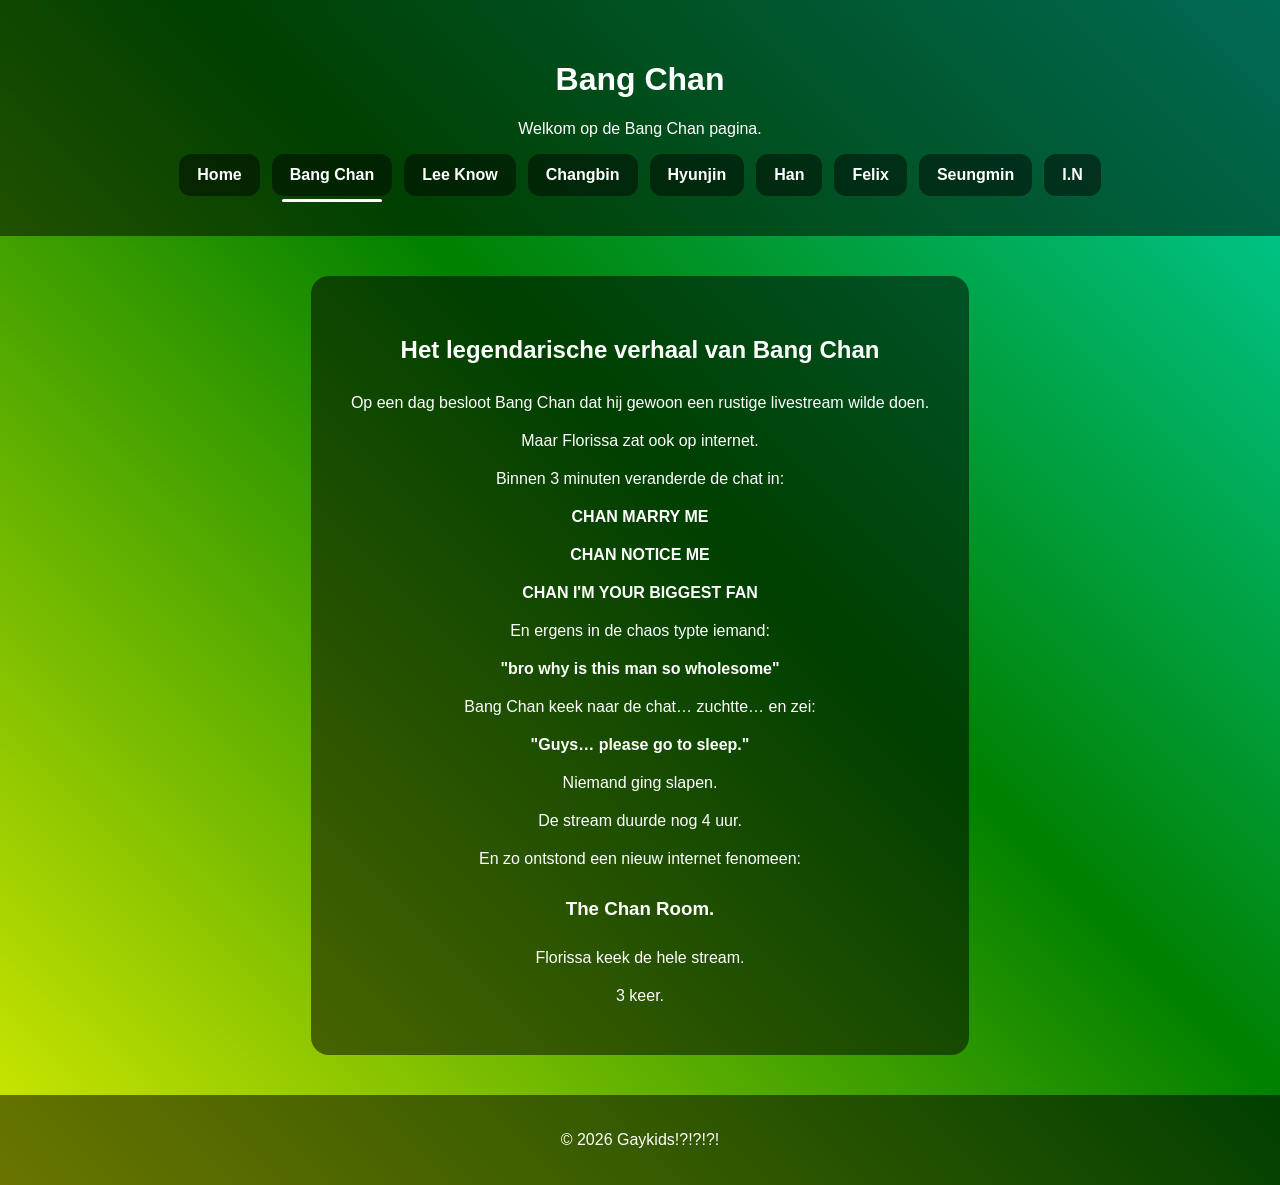
<file: bang-chan/index.html>
<!DOCTYPE html>
<html lang="nl">

<head>
<meta charset="UTF-8">
<meta name="viewport" content="width=device-width, initial-scale=1.0">
<title>Bang Chan</title>

<link rel="stylesheet" href="/style.css">
<link rel="icon" type="image/png" href="/favicon.png">

</head>

<body>

<header>

<h1>Bang Chan</h1>
<p>Welkom op de Bang Chan pagina.</p>

<nav class="navbar">
  <a href="/">Home</a>
  <a href="/bang-chan/" class="active">Bang Chan</a>
  <a href="/lee-know/">Lee Know</a>
  <a href="/changbin/">Changbin</a>
  <a href="/hyunjin/">Hyunjin</a>
  <a href="/han/">Han</a>
  <a href="/felix/">Felix</a>
  <a href="/seungmin/">Seungmin</a>
  <a href="/i.n/">I.N</a>
</nav>

</header>


<main class="member-page">

<section class="member-story">

<h2>Het legendarische verhaal van Bang Chan</h2>

<p>
Op een dag besloot Bang Chan dat hij gewoon een rustige livestream wilde doen.
</p>

<p>
Maar Florissa zat ook op internet.
</p>

<p>
Binnen 3 minuten veranderde de chat in:
</p>

<p><strong>CHAN MARRY ME</strong></p>
<p><strong>CHAN NOTICE ME</strong></p>
<p><strong>CHAN I'M YOUR BIGGEST FAN</strong></p>

<p>
En ergens in de chaos typte iemand:
</p>

<p>
<strong>"bro why is this man so wholesome"</strong>
</p>

<p>
Bang Chan keek naar de chat… zuchtte… en zei:
</p>

<p>
<strong>"Guys… please go to sleep."</strong>
</p>

<p>
Niemand ging slapen.
</p>

<p>
De stream duurde nog 4 uur.
</p>

<p>
En zo ontstond een nieuw internet fenomeen:
</p>

<h3>The Chan Room.</h3>

<p>
Florissa keek de hele stream.
</p>

<p>
3 keer.
</p>

</section>

</main>


<footer>
<p>© 2026 Gaykids!?!?!?!</p>
</footer>


</body>
</html>
</file>
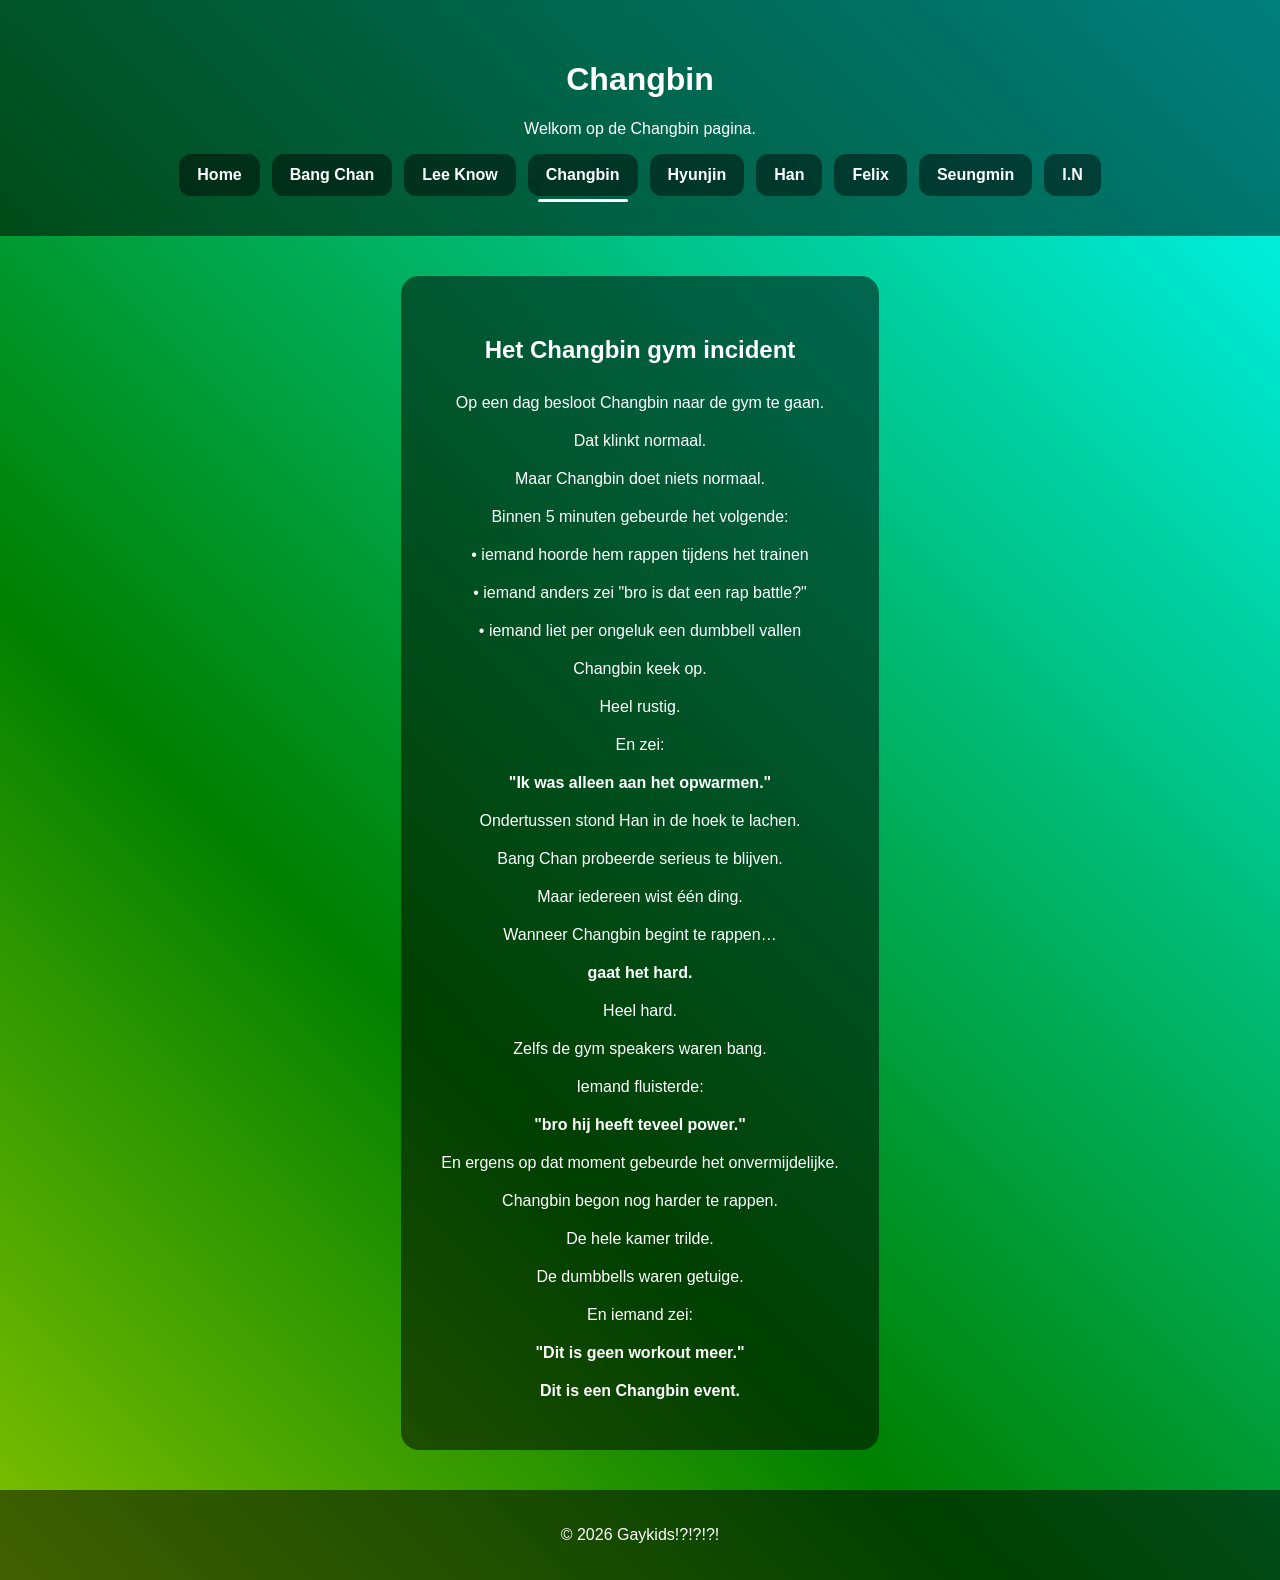
<file: changbin/index.html>
<!DOCTYPE html>
<html lang="nl">

<head>
<meta charset="UTF-8">
<meta name="viewport" content="width=device-width, initial-scale=1.0">
<title>Changbin</title>

<link rel="stylesheet" href="/style.css">
<link rel="icon" type="image/png" href="/favicon.png">

</head>

<body>

<header>

<h1>Changbin</h1>
<p>Welkom op de Changbin pagina.</p>

<nav class="navbar">
  <a href="/">Home</a>
  <a href="/bang-chan/">Bang Chan</a>
  <a href="/lee-know/">Lee Know</a>
  <a href="/changbin/" class="active">Changbin</a>
  <a href="/hyunjin/">Hyunjin</a>
  <a href="/han/">Han</a>
  <a href="/felix/">Felix</a>
  <a href="/seungmin/">Seungmin</a>
  <a href="/i.n/">I.N</a>
</nav>

</header>


<main class="member-page">

<section class="member-story">

<h2>Het Changbin gym incident</h2>

<p>
Op een dag besloot Changbin naar de gym te gaan.
</p>

<p>
Dat klinkt normaal.
</p>

<p>
Maar Changbin doet niets normaal.
</p>

<p>
Binnen 5 minuten gebeurde het volgende:
</p>

<p>• iemand hoorde hem rappen tijdens het trainen</p>
<p>• iemand anders zei "bro is dat een rap battle?"</p>
<p>• iemand liet per ongeluk een dumbbell vallen</p>

<p>
Changbin keek op.
</p>

<p>
Heel rustig.
</p>

<p>
En zei:
</p>

<p>
<strong>"Ik was alleen aan het opwarmen."</strong>
</p>

<p>
Ondertussen stond Han in de hoek te lachen.
</p>

<p>
Bang Chan probeerde serieus te blijven.
</p>

<p>
Maar iedereen wist één ding.
</p>

<p>
Wanneer Changbin begint te rappen…
</p>

<p>
<strong>gaat het hard.</strong>
</p>

<p>
Heel hard.
</p>

<p>
Zelfs de gym speakers waren bang.
</p>

<p>
Iemand fluisterde:
</p>

<p>
<strong>"bro hij heeft teveel power."</strong>
</p>

<p>
En ergens op dat moment gebeurde het onvermijdelijke.
</p>

<p>
Changbin begon nog harder te rappen.
</p>

<p>
De hele kamer trilde.
</p>

<p>
De dumbbells waren getuige.
</p>

<p>
En iemand zei:
</p>

<p>
<strong>"Dit is geen workout meer."</strong>
</p>

<p>
<strong>Dit is een Changbin event.</strong>
</p>

</section>

</main>


<footer>
<p>© 2026 Gaykids!?!?!?!</p>
</footer>

<script src="/script.js"></script>

</body>
</html>
</file>
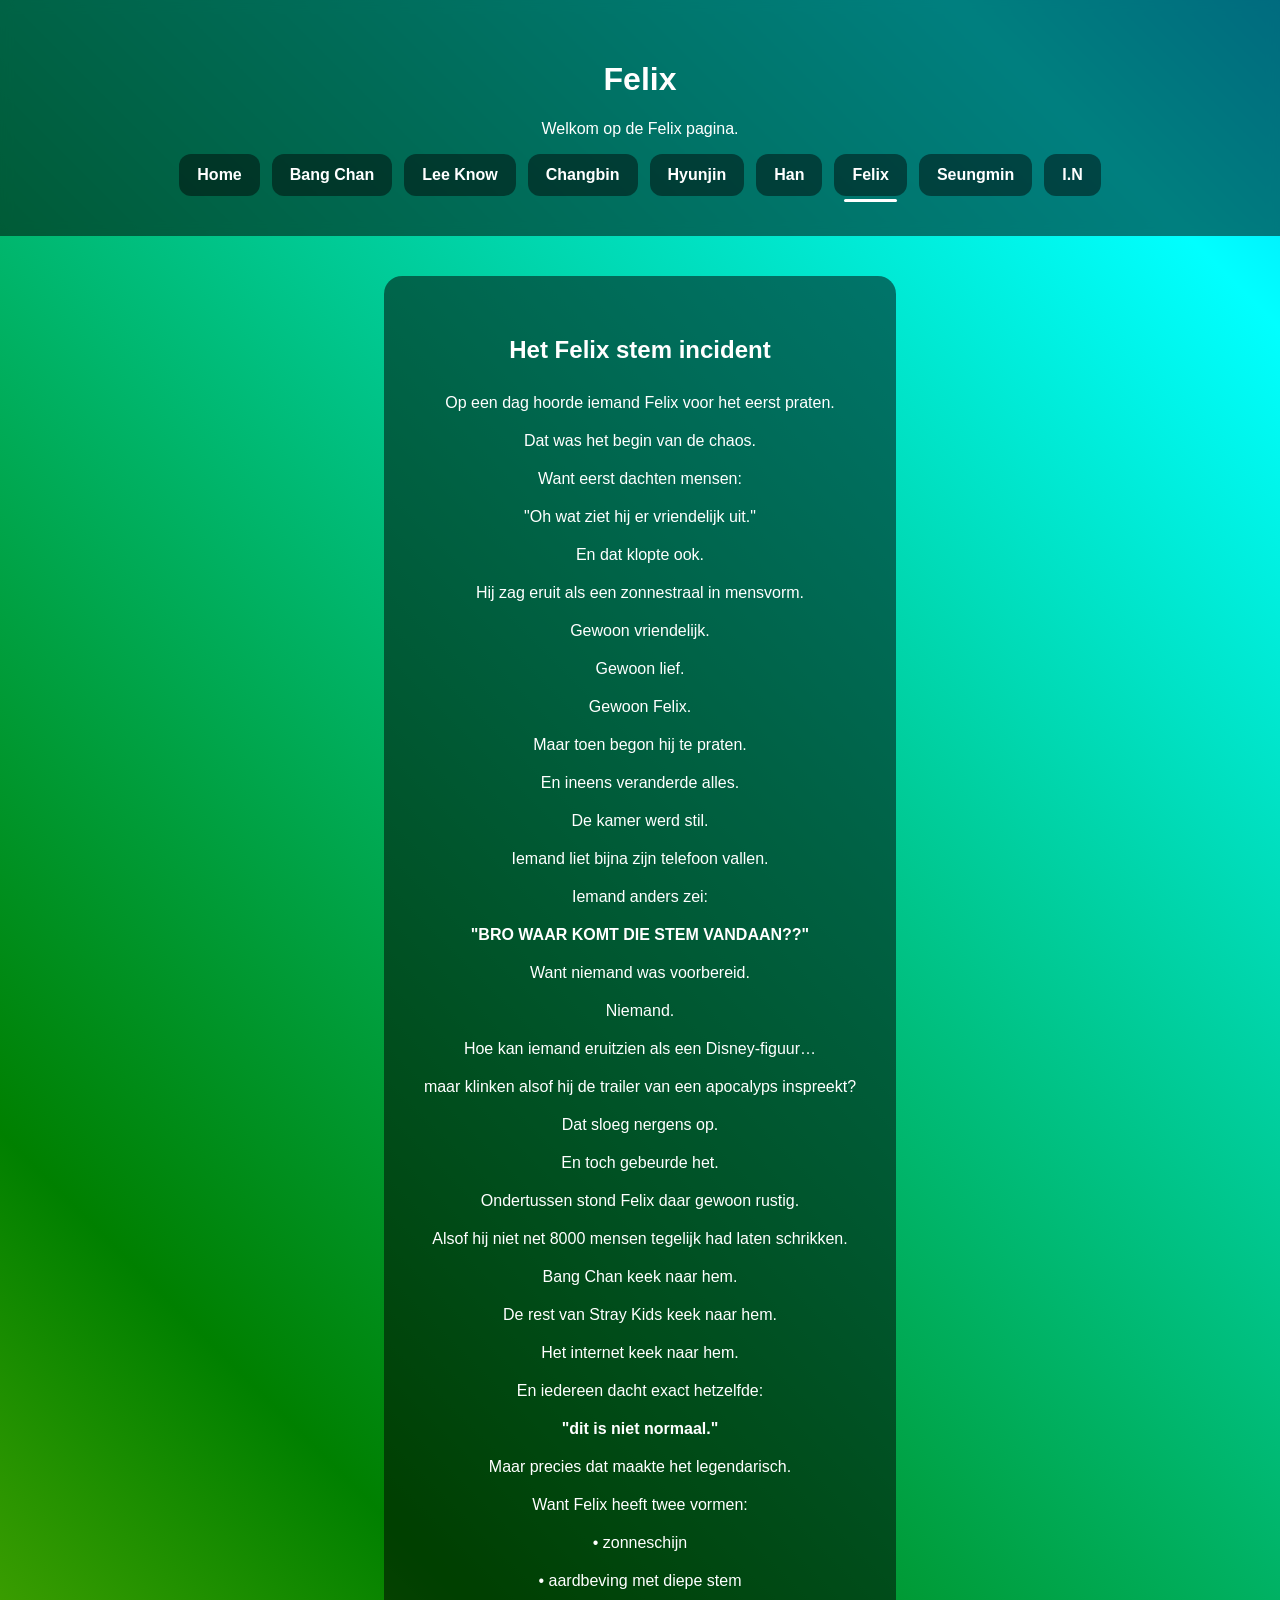
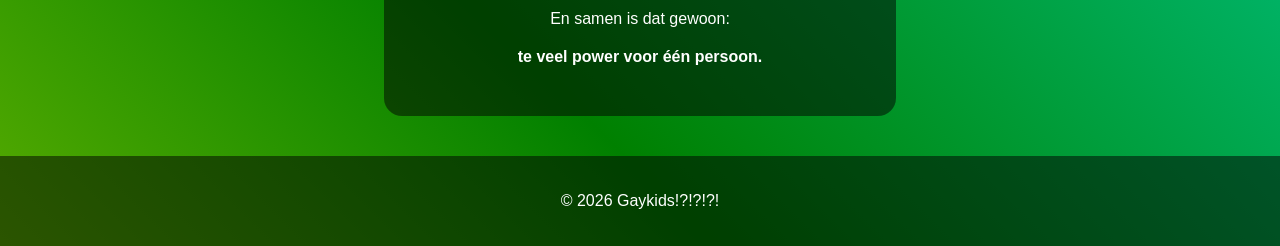
<file: felix/index.html>
<!DOCTYPE html>
<html lang="nl">

<head>
<meta charset="UTF-8">
<meta name="viewport" content="width=device-width, initial-scale=1.0">
<title>Felix</title>

<link rel="stylesheet" href="/style.css">
<link rel="icon" type="image/png" href="/favicon.png">

</head>

<body>

<header>

<h1>Felix</h1>
<p>Welkom op de Felix pagina.</p>

<nav class="navbar">
  <a href="/">Home</a>
  <a href="/bang-chan/">Bang Chan</a>
  <a href="/lee-know/">Lee Know</a>
  <a href="/changbin/">Changbin</a>
  <a href="/hyunjin/">Hyunjin</a>
  <a href="/han/">Han</a>
  <a href="/felix/" class="active">Felix</a>
  <a href="/seungmin/">Seungmin</a>
  <a href="/i.n/">I.N</a>
</nav>

</header>


<main class="member-page">

<section class="member-story">

<h2>Het Felix stem incident</h2>

<p>
Op een dag hoorde iemand Felix voor het eerst praten.
</p>

<p>
Dat was het begin van de chaos.
</p>

<p>
Want eerst dachten mensen:
</p>

<p>
"Oh wat ziet hij er vriendelijk uit."
</p>

<p>
En dat klopte ook.
</p>

<p>
Hij zag eruit als een zonnestraal in mensvorm.
</p>

<p>
Gewoon vriendelijk.
</p>

<p>
Gewoon lief.
</p>

<p>
Gewoon Felix.
</p>

<p>
Maar toen begon hij te praten.
</p>

<p>
En ineens veranderde alles.
</p>

<p>
De kamer werd stil.
</p>

<p>
Iemand liet bijna zijn telefoon vallen.
</p>

<p>
Iemand anders zei:
</p>

<p>
<strong>"BRO WAAR KOMT DIE STEM VANDAAN??"</strong>
</p>

<p>
Want niemand was voorbereid.
</p>

<p>
Niemand.
</p>

<p>
Hoe kan iemand eruitzien als een Disney-figuur…
</p>

<p>
maar klinken alsof hij de trailer van een apocalyps inspreekt?
</p>

<p>
Dat sloeg nergens op.
</p>

<p>
En toch gebeurde het.
</p>

<p>
Ondertussen stond Felix daar gewoon rustig.
</p>

<p>
Alsof hij niet net 8000 mensen tegelijk had laten schrikken.
</p>

<p>
Bang Chan keek naar hem.
</p>

<p>
De rest van Stray Kids keek naar hem.
</p>

<p>
Het internet keek naar hem.
</p>

<p>
En iedereen dacht exact hetzelfde:
</p>

<p>
<strong>"dit is niet normaal."</strong>
</p>

<p>
Maar precies dat maakte het legendarisch.
</p>

<p>
Want Felix heeft twee vormen:
</p>

<p>• zonneschijn</p>
<p>• aardbeving met diepe stem</p>

<p>
En samen is dat gewoon:
</p>

<p>
<strong>te veel power voor één persoon.</strong>
</p>

</section>

</main>


<footer>
<p>© 2026 Gaykids!?!?!?!</p>
</footer>

<script src="/script.js"></script>

</body>
</html>
</file>
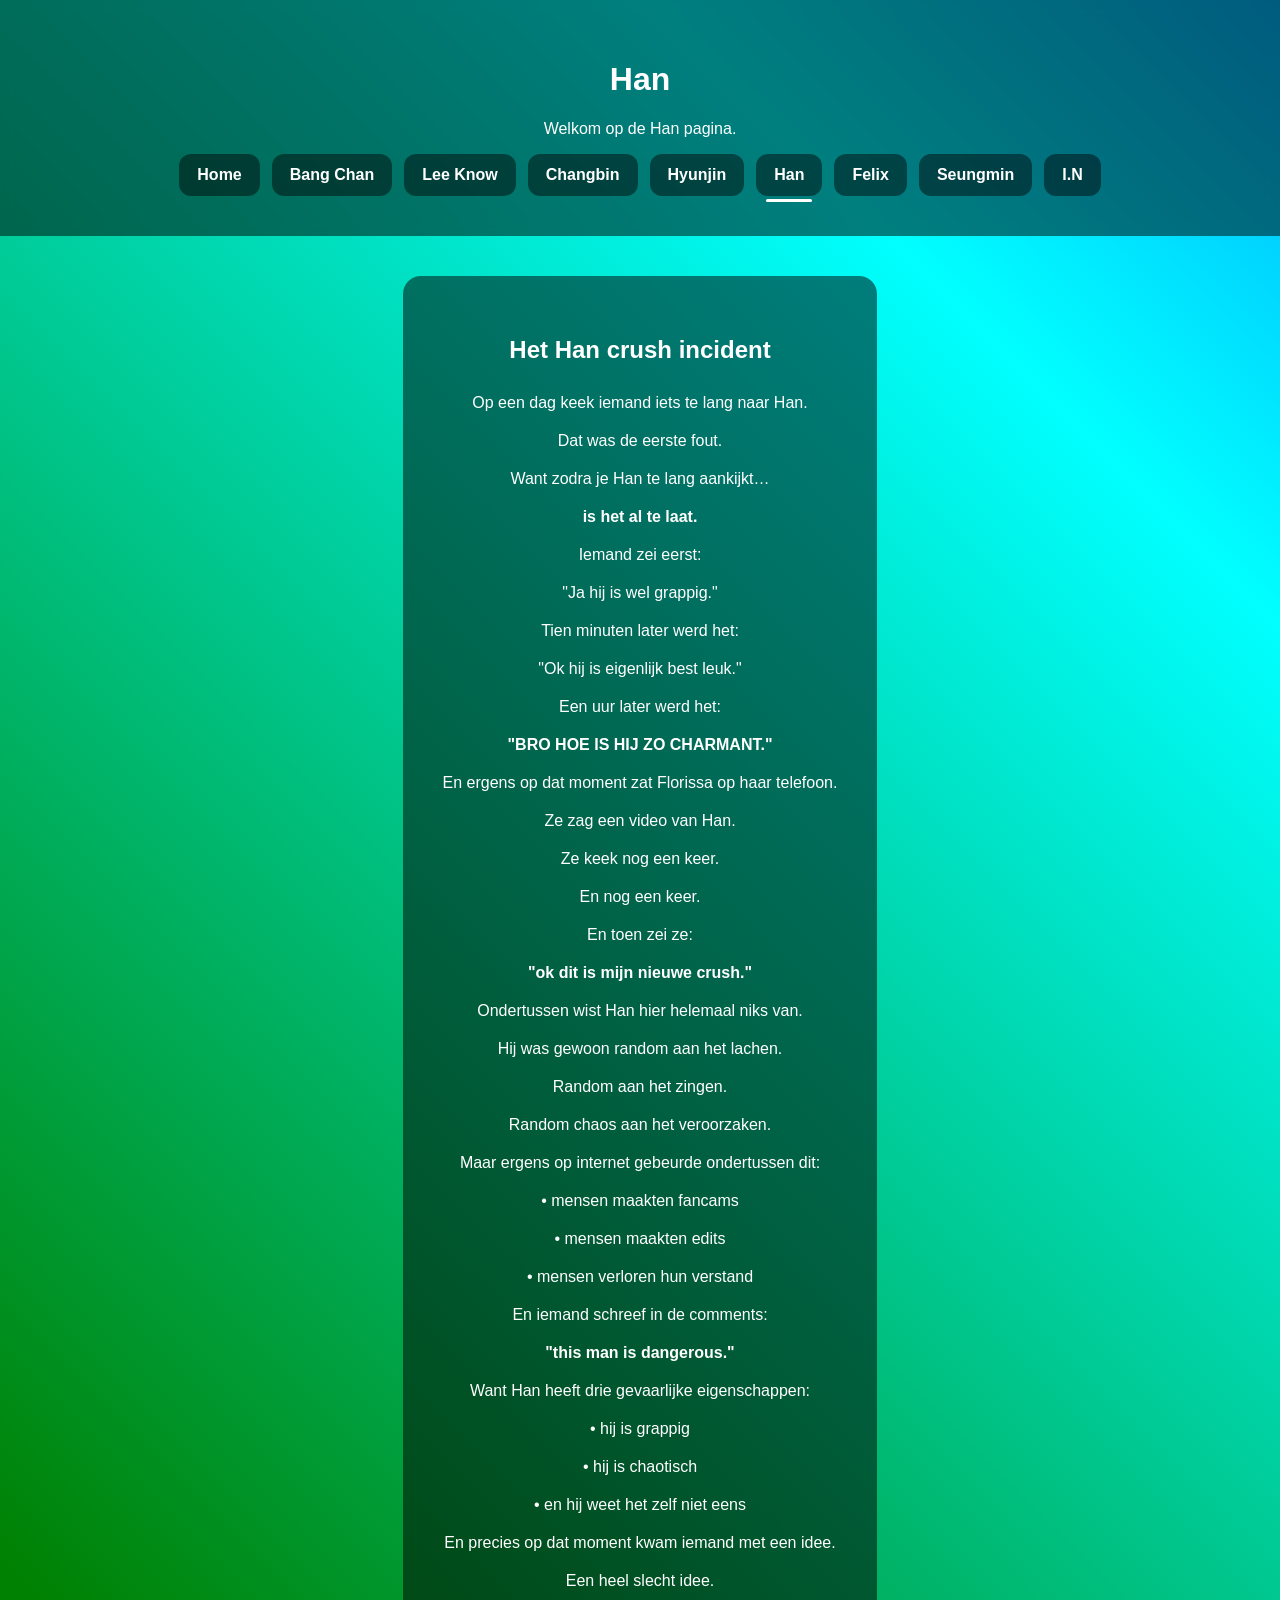
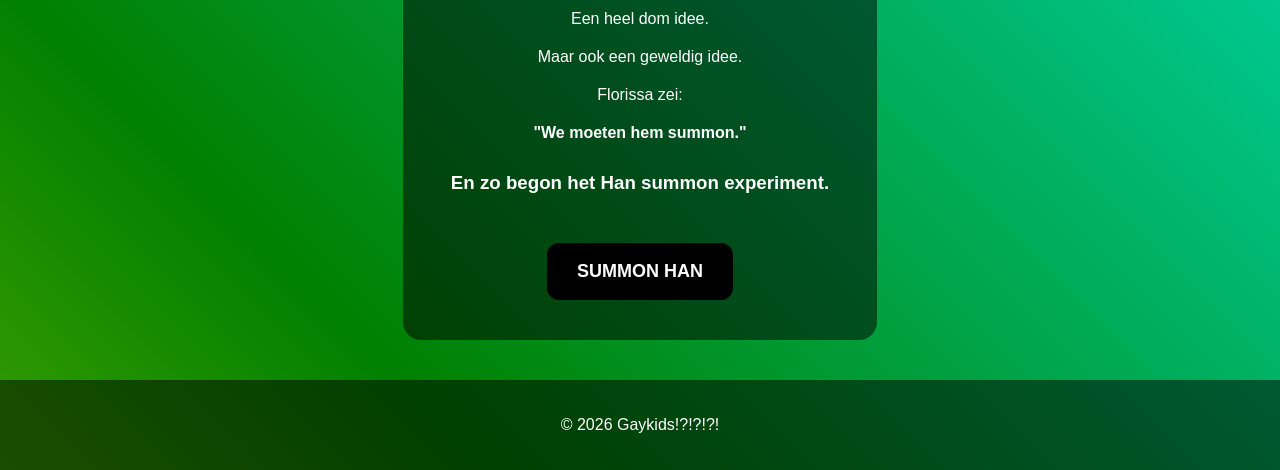
<file: han/index.html>
<!DOCTYPE html>
<html lang="nl">
<head>
  <meta charset="UTF-8">
  <meta name="viewport" content="width=device-width, initial-scale=1.0">
  <title>Han</title>
  <link rel="stylesheet" href="/style.css">
  <link rel="icon" type="image/png" href="/favicon.png">
</head>

<body>

  <header>
    <h1>Han</h1>
    <p>Welkom op de Han pagina.</p>

    <nav class="navbar">
      <a href="/">Home</a>
      <a href="/bang-chan/">Bang Chan</a>
      <a href="/lee-know/">Lee Know</a>
      <a href="/changbin/">Changbin</a>
      <a href="/hyunjin/">Hyunjin</a>
      <a href="/han/" class="active">Han</a>
      <a href="/felix/">Felix</a>
      <a href="/seungmin/">Seungmin</a>
      <a href="/i.n/">I.N</a>
    </nav>
  </header>

  <main class="member-page">
    <section class="member-story">

      <h2>Het Han crush incident</h2>

      <p>Op een dag keek iemand iets te lang naar Han.</p>
      <p>Dat was de eerste fout.</p>
      <p>Want zodra je Han te lang aankijkt…</p>
      <p><strong>is het al te laat.</strong></p>

      <p>Iemand zei eerst:</p>
      <p>"Ja hij is wel grappig."</p>

      <p>Tien minuten later werd het:</p>
      <p>"Ok hij is eigenlijk best leuk."</p>

      <p>Een uur later werd het:</p>
      <p><strong>"BRO HOE IS HIJ ZO CHARMANT."</strong></p>

      <p>En ergens op dat moment zat Florissa op haar telefoon.</p>
      <p>Ze zag een video van Han.</p>
      <p>Ze keek nog een keer.</p>
      <p>En nog een keer.</p>
      <p>En toen zei ze:</p>
      <p><strong>"ok dit is mijn nieuwe crush."</strong></p>

      <p>Ondertussen wist Han hier helemaal niks van.</p>
      <p>Hij was gewoon random aan het lachen.</p>
      <p>Random aan het zingen.</p>
      <p>Random chaos aan het veroorzaken.</p>

      <p>Maar ergens op internet gebeurde ondertussen dit:</p>
      <p>• mensen maakten fancams</p>
      <p>• mensen maakten edits</p>
      <p>• mensen verloren hun verstand</p>

      <p>En iemand schreef in de comments:</p>
      <p><strong>"this man is dangerous."</strong></p>

      <p>Want Han heeft drie gevaarlijke eigenschappen:</p>
      <p>• hij is grappig</p>
      <p>• hij is chaotisch</p>
      <p>• en hij weet het zelf niet eens</p>

      <p>En precies op dat moment kwam iemand met een idee.</p>
      <p>Een heel slecht idee.</p>
      <p>Een heel dom idee.</p>
      <p>Maar ook een geweldig idee.</p>

      <p>Florissa zei:</p>
      <p><strong>"We moeten hem summon."</strong></p>

      <h3>En zo begon het Han summon experiment.</h3>

      <button id="summon-btn" class="summon-btn" type="button">SUMMON HAN</button>

    </section>
  </main>

  <footer>
    <p>© 2026 Gaykids!?!?!?!</p>
  </footer>

  <div id="han-summon" class="summon hidden">
    <div class="summon-content">
      <div class="summon-text">HAN HAS BEEN SUMMONED</div>
      <img src="/images/han.png" alt="Han">
      <button id="close-summon" class="summon-close" type="button">ok chill</button>
    </div>
  </div>

  <script src="/script.js"></script>
</body>
</html>
</file>
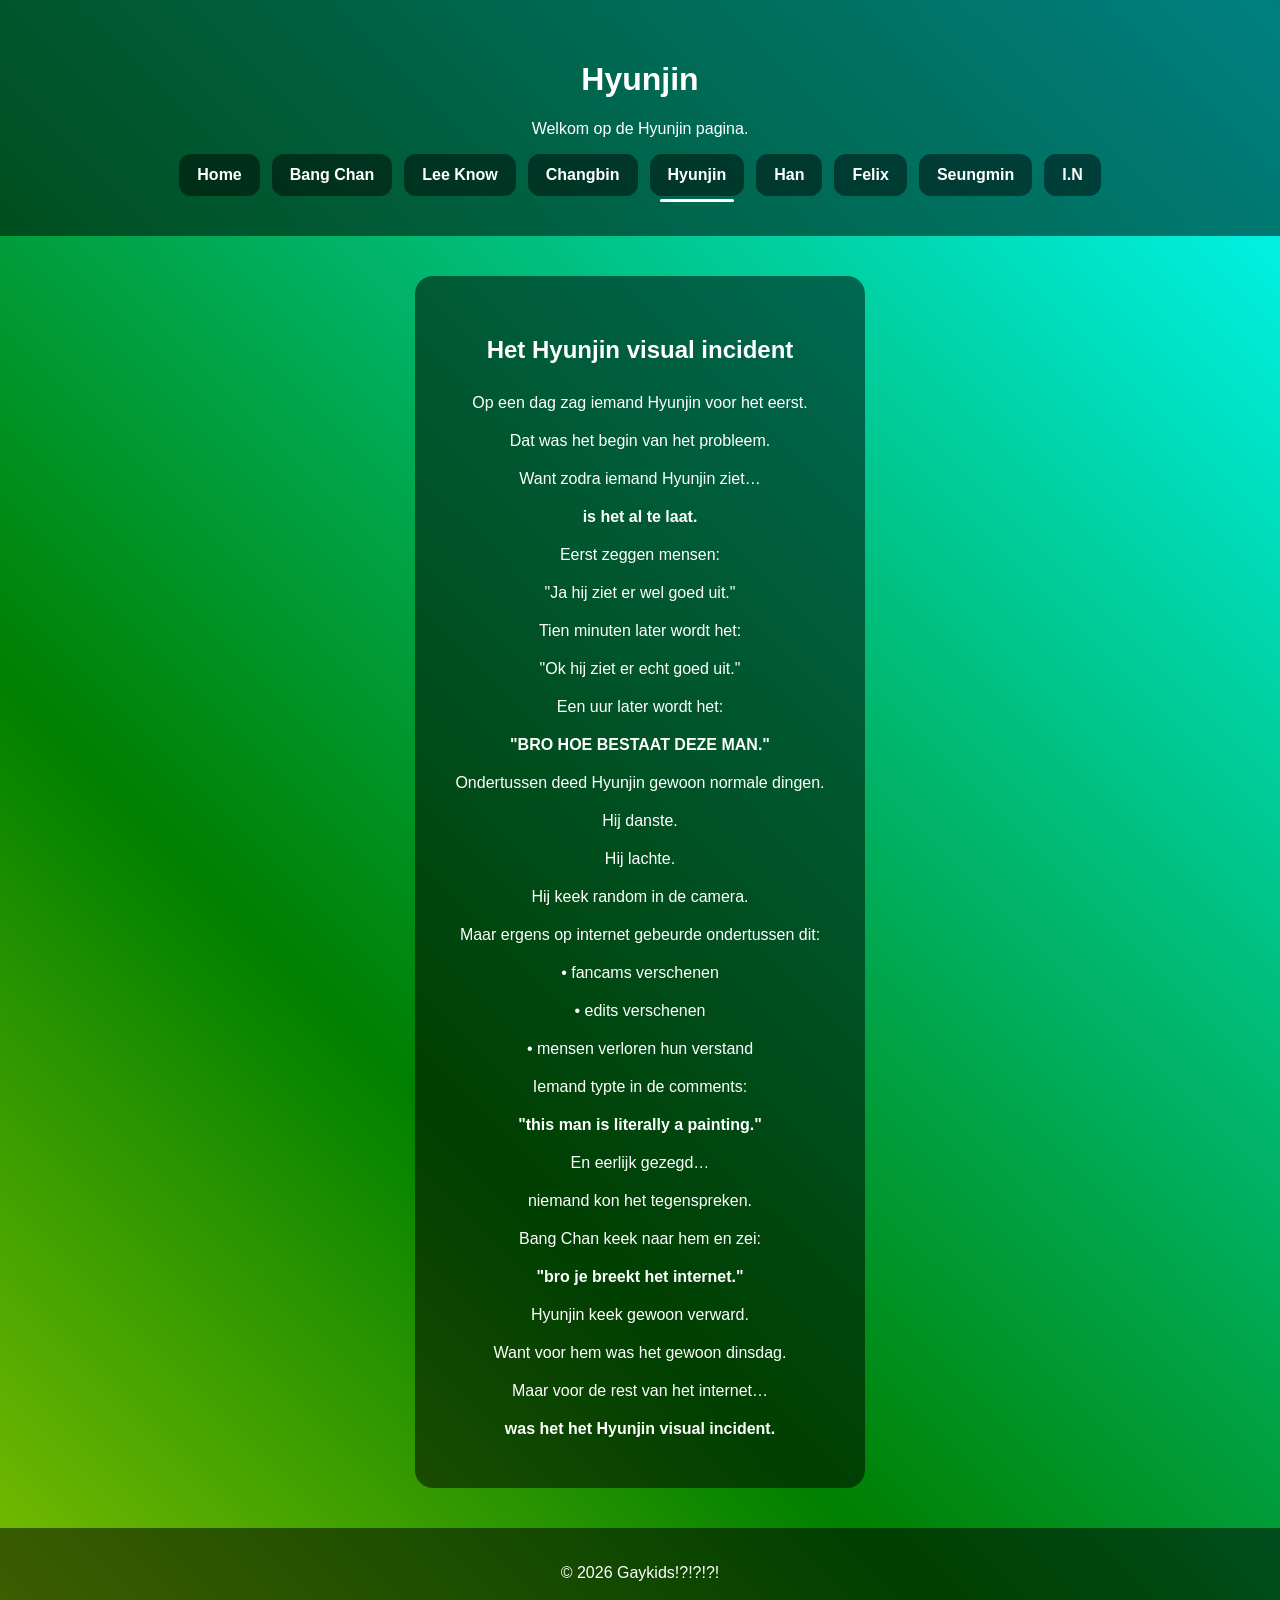
<file: hyunjin/index.htm>
<!DOCTYPE html>
<html lang="nl">

<head>
<meta charset="UTF-8">
<meta name="viewport" content="width=device-width, initial-scale=1.0">
<title>Hyunjin</title>

<link rel="stylesheet" href="/style.css">
<link rel="icon" type="image/png" href="/favicon.png">

</head>

<body>

<header>

<h1>Hyunjin</h1>
<p>Welkom op de Hyunjin pagina.</p>

<nav class="navbar">
  <a href="/">Home</a>
  <a href="/bang-chan/">Bang Chan</a>
  <a href="/lee-know/">Lee Know</a>
  <a href="/changbin/">Changbin</a>
  <a href="/hyunjin/" class="active">Hyunjin</a>
  <a href="/han/">Han</a>
  <a href="/felix/">Felix</a>
  <a href="/seungmin/">Seungmin</a>
  <a href="/i.n/">I.N</a>
</nav>

</header>


<main class="member-page">

<section class="member-story">

<h2>Het Hyunjin visual incident</h2>

<p>
Op een dag zag iemand Hyunjin voor het eerst.
</p>

<p>
Dat was het begin van het probleem.
</p>

<p>
Want zodra iemand Hyunjin ziet…
</p>

<p>
<strong>is het al te laat.</strong>
</p>

<p>
Eerst zeggen mensen:
</p>

<p>
"Ja hij ziet er wel goed uit."
</p>

<p>
Tien minuten later wordt het:
</p>

<p>
"Ok hij ziet er echt goed uit."
</p>

<p>
Een uur later wordt het:
</p>

<p>
<strong>"BRO HOE BESTAAT DEZE MAN."</strong>
</p>

<p>
Ondertussen deed Hyunjin gewoon normale dingen.
</p>

<p>
Hij danste.
</p>

<p>
Hij lachte.
</p>

<p>
Hij keek random in de camera.
</p>

<p>
Maar ergens op internet gebeurde ondertussen dit:
</p>

<p>• fancams verschenen</p>
<p>• edits verschenen</p>
<p>• mensen verloren hun verstand</p>

<p>
Iemand typte in de comments:
</p>

<p>
<strong>"this man is literally a painting."</strong>
</p>

<p>
En eerlijk gezegd…
</p>

<p>
niemand kon het tegenspreken.
</p>

<p>
Bang Chan keek naar hem en zei:
</p>

<p>
<strong>"bro je breekt het internet."</strong>
</p>

<p>
Hyunjin keek gewoon verward.
</p>

<p>
Want voor hem was het gewoon dinsdag.
</p>

<p>
Maar voor de rest van het internet…
</p>

<p>
<strong>was het het Hyunjin visual incident.</strong>
</p>

</section>

</main>


<footer>
<p>© 2026 Gaykids!?!?!?!</p>
</footer>

<script src="/script.js"></script>

</body>
</html>
</file>
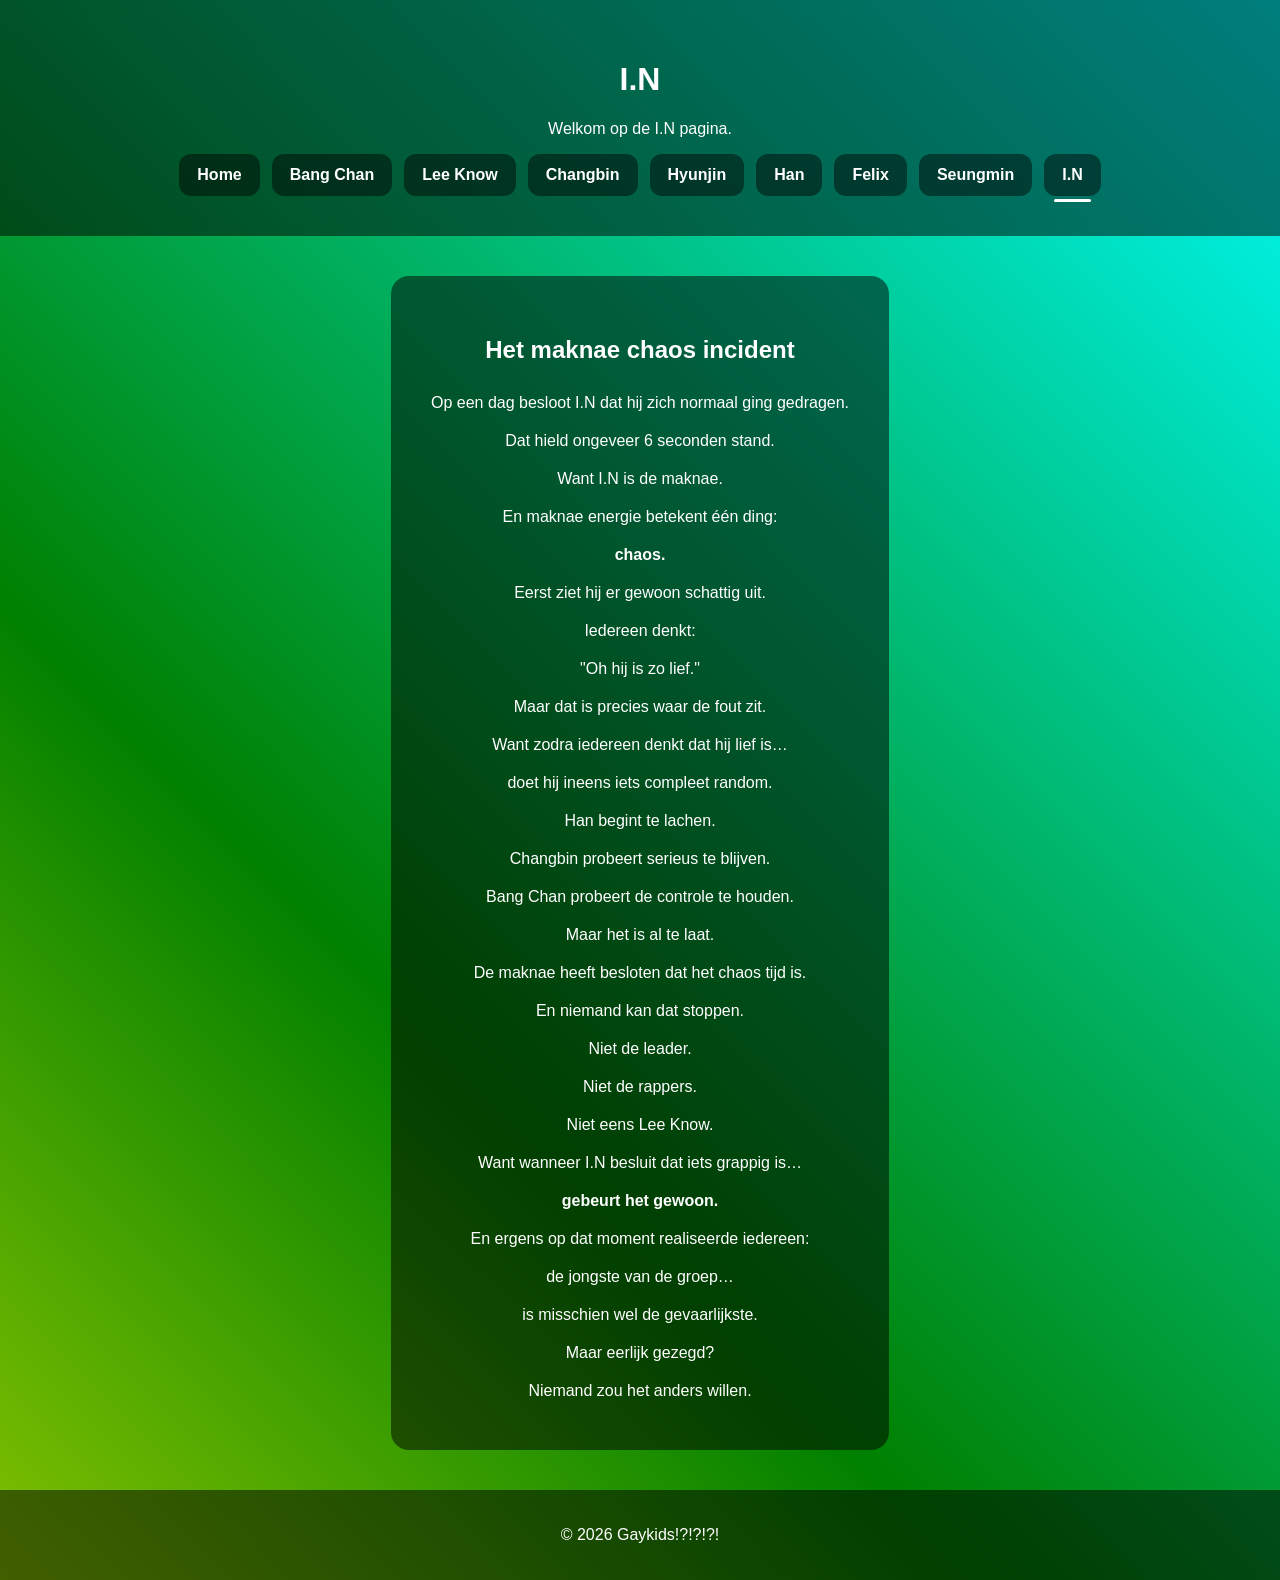
<file: i.n/index.html>
<!DOCTYPE html>
<html lang="nl">

<head>
<meta charset="UTF-8">
<meta name="viewport" content="width=device-width, initial-scale=1.0">
<title>I.N</title>

<link rel="stylesheet" href="/style.css">
<link rel="icon" type="image/png" href="/favicon.png">

</head>

<body>

<header>

<h1>I.N</h1>
<p>Welkom op de I.N pagina.</p>

<nav class="navbar">
  <a href="/">Home</a>
  <a href="/bang-chan/">Bang Chan</a>
  <a href="/lee-know/">Lee Know</a>
  <a href="/changbin/">Changbin</a>
  <a href="/hyunjin/">Hyunjin</a>
  <a href="/han/">Han</a>
  <a href="/felix/">Felix</a>
  <a href="/seungmin/">Seungmin</a>
  <a href="/i.n/" class="active">I.N</a>
</nav>

</header>

<main class="member-page">

<section class="member-story">

<h2>Het maknae chaos incident</h2>

<p>
Op een dag besloot I.N dat hij zich normaal ging gedragen.
</p>

<p>
Dat hield ongeveer 6 seconden stand.
</p>

<p>
Want I.N is de maknae.
</p>

<p>
En maknae energie betekent één ding:
</p>

<p>
<strong>chaos.</strong>
</p>

<p>
Eerst ziet hij er gewoon schattig uit.
</p>

<p>
Iedereen denkt:
</p>

<p>
"Oh hij is zo lief."
</p>

<p>
Maar dat is precies waar de fout zit.
</p>

<p>
Want zodra iedereen denkt dat hij lief is…
</p>

<p>
doet hij ineens iets compleet random.
</p>

<p>
Han begint te lachen.
</p>

<p>
Changbin probeert serieus te blijven.
</p>

<p>
Bang Chan probeert de controle te houden.
</p>

<p>
Maar het is al te laat.
</p>

<p>
De maknae heeft besloten dat het chaos tijd is.
</p>

<p>
En niemand kan dat stoppen.
</p>

<p>
Niet de leader.
</p>

<p>
Niet de rappers.
</p>

<p>
Niet eens Lee Know.
</p>

<p>
Want wanneer I.N besluit dat iets grappig is…
</p>

<p>
<strong>gebeurt het gewoon.</strong>
</p>

<p>
En ergens op dat moment realiseerde iedereen:
</p>

<p>
de jongste van de groep…
</p>

<p>
is misschien wel de gevaarlijkste.
</p>

<p>
Maar eerlijk gezegd?
</p>

<p>
Niemand zou het anders willen.
</p>

</section>

</main>

<footer>
<p>© 2026 Gaykids!?!?!?!</p>
</footer>

<script src="/script.js"></script>

</body>
</html>
</file>
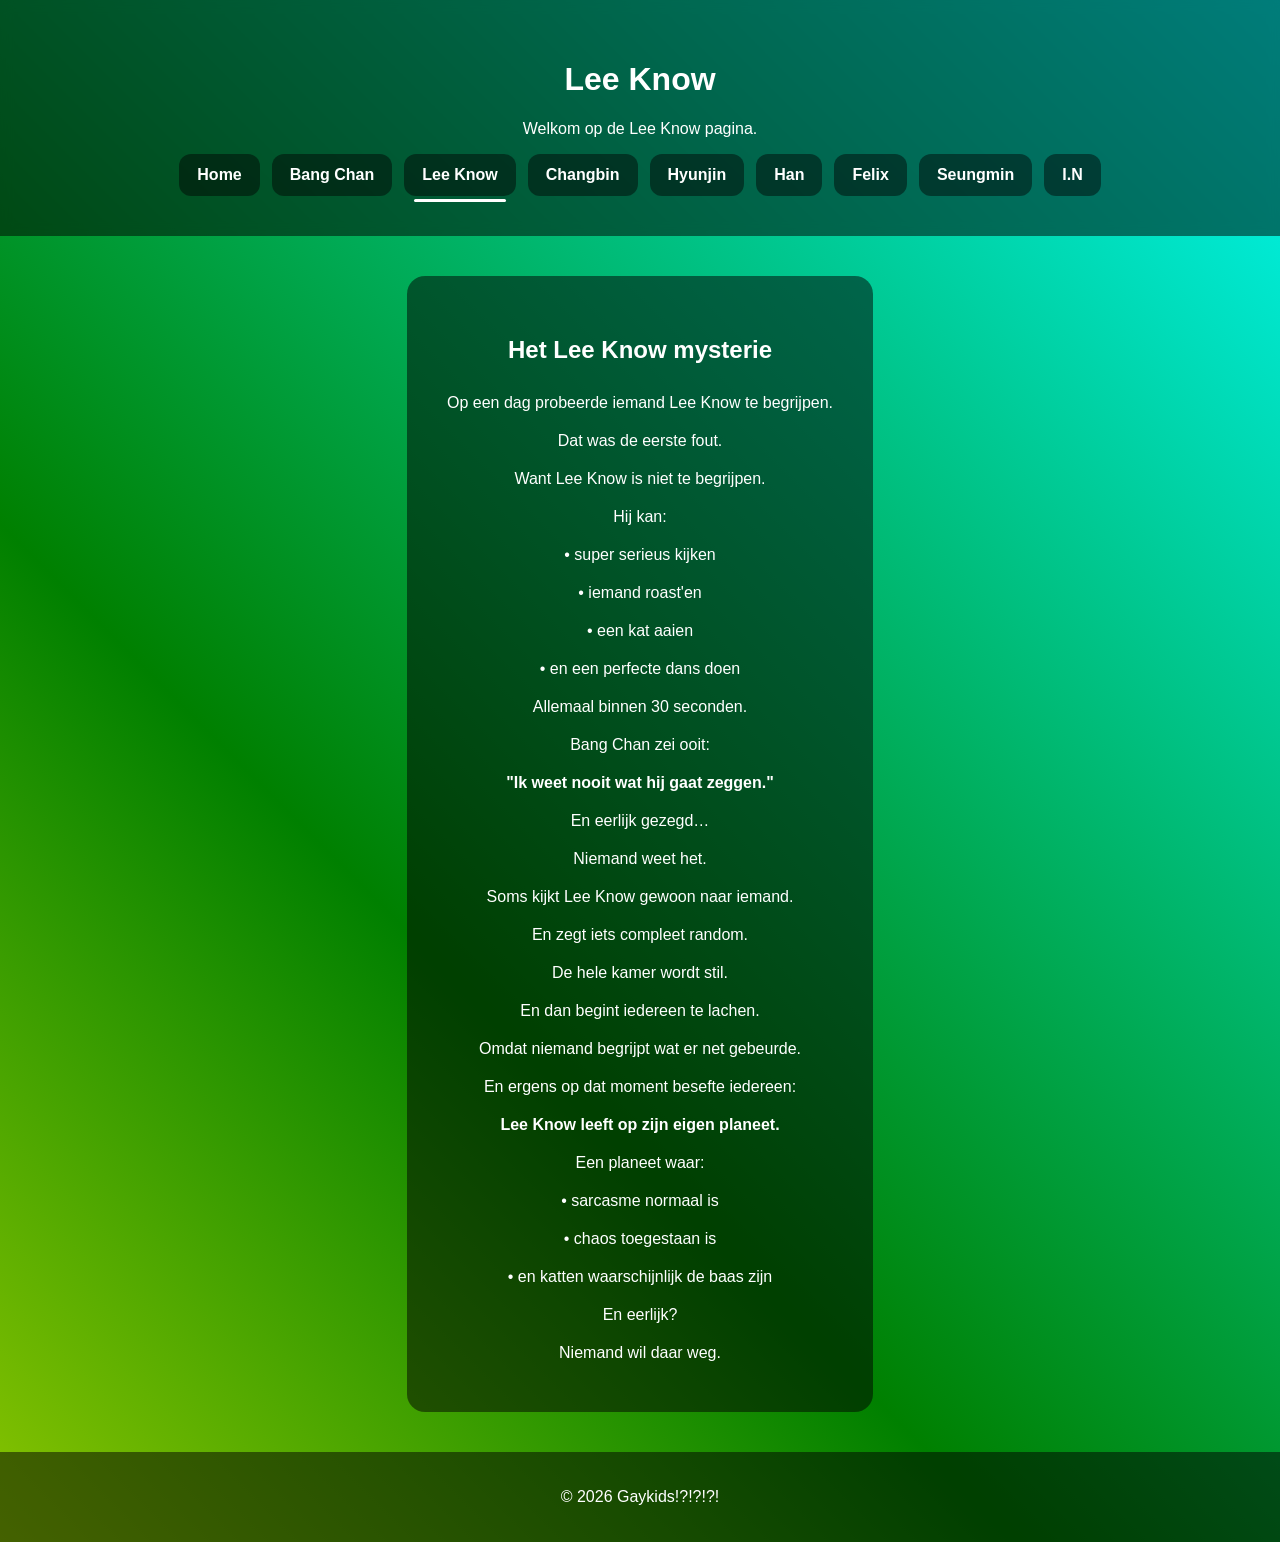
<file: lee-know/index.html>
<!DOCTYPE html>
<html lang="nl">

<head>
<meta charset="UTF-8">
<meta name="viewport" content="width=device-width, initial-scale=1.0">
<title>Lee Know</title>

<link rel="stylesheet" href="/style.css">
<link rel="icon" type="image/png" href="/favicon.png">

</head>

<body>

<header>

<h1>Lee Know</h1>
<p>Welkom op de Lee Know pagina.</p>

<nav class="navbar">
  <a href="/">Home</a>
  <a href="/bang-chan/">Bang Chan</a>
  <a href="/lee-know/" class="active">Lee Know</a>
  <a href="/changbin/">Changbin</a>
  <a href="/hyunjin/">Hyunjin</a>
  <a href="/han/">Han</a>
  <a href="/felix/">Felix</a>
  <a href="/seungmin/">Seungmin</a>
  <a href="/i.n/">I.N</a>
</nav>

</header>


<main class="member-page">

<section class="member-story">

<h2>Het Lee Know mysterie</h2>

<p>
Op een dag probeerde iemand Lee Know te begrijpen.
</p>

<p>
Dat was de eerste fout.
</p>

<p>
Want Lee Know is niet te begrijpen.
</p>

<p>
Hij kan:
</p>

<p>• super serieus kijken</p>
<p>• iemand roast'en</p>
<p>• een kat aaien</p>
<p>• en een perfecte dans doen</p>

<p>
Allemaal binnen 30 seconden.
</p>

<p>
Bang Chan zei ooit:
</p>

<p>
<strong>"Ik weet nooit wat hij gaat zeggen."</strong>
</p>

<p>
En eerlijk gezegd…
</p>

<p>
Niemand weet het.
</p>

<p>
Soms kijkt Lee Know gewoon naar iemand.
</p>

<p>
En zegt iets compleet random.
</p>

<p>
De hele kamer wordt stil.
</p>

<p>
En dan begint iedereen te lachen.
</p>

<p>
Omdat niemand begrijpt wat er net gebeurde.
</p>

<p>
En ergens op dat moment besefte iedereen:
</p>

<p>
<strong>Lee Know leeft op zijn eigen planeet.</strong>
</p>

<p>
Een planeet waar:
</p>

<p>• sarcasme normaal is</p>
<p>• chaos toegestaan is</p>
<p>• en katten waarschijnlijk de baas zijn</p>

<p>
En eerlijk?
</p>

<p>
Niemand wil daar weg.
</p>

</section>

</main>


<footer>
<p>© 2026 Gaykids!?!?!?!</p>
</footer>

<script src="/script.js"></script>

</body>
</html>
</file>
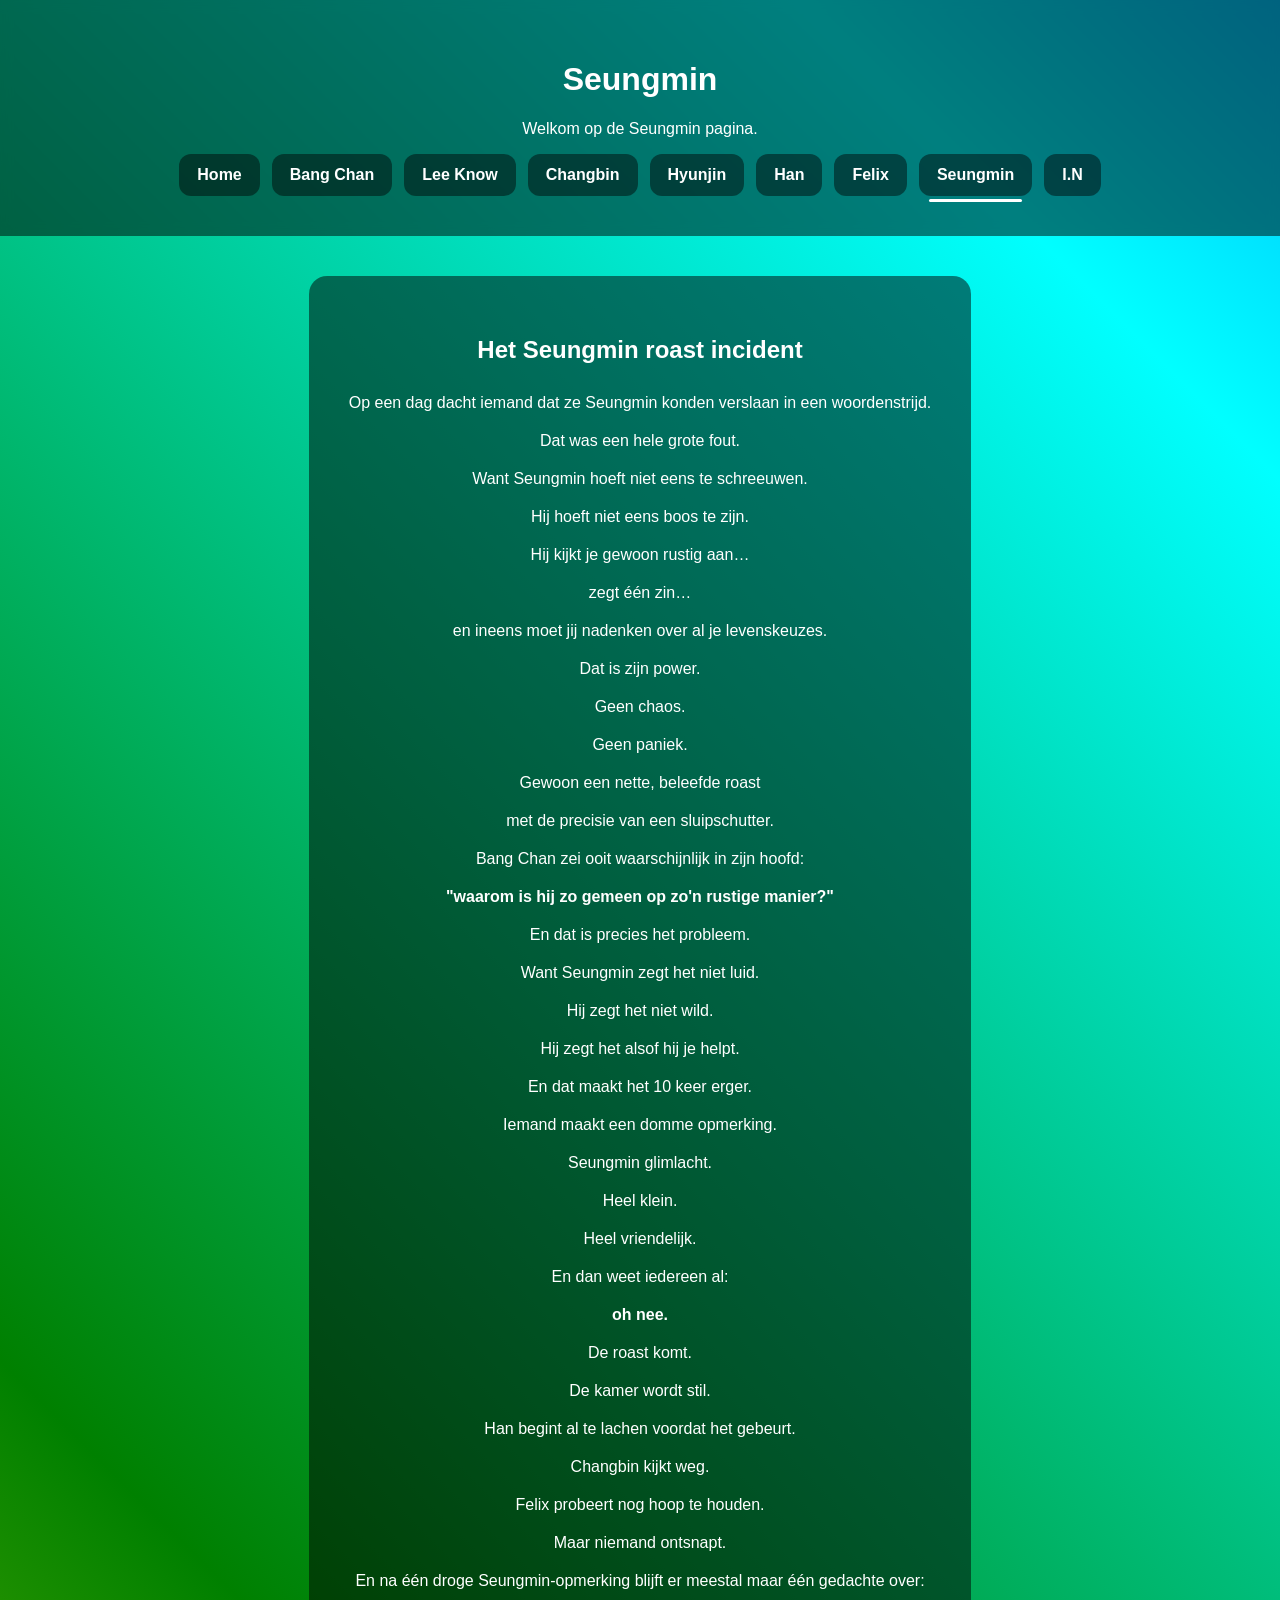
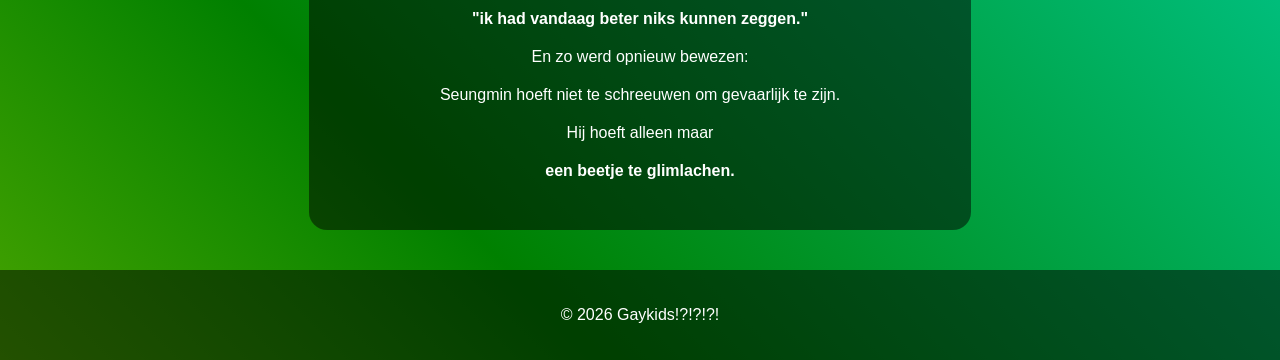
<file: seungmin/index.html>
<!DOCTYPE html>
<html lang="nl">

<head>
<meta charset="UTF-8">
<meta name="viewport" content="width=device-width, initial-scale=1.0">
<title>Seungmin</title>

<link rel="stylesheet" href="/style.css">
<link rel="icon" type="image/png" href="/favicon.png">

</head>

<body>

<header>

<h1>Seungmin</h1>
<p>Welkom op de Seungmin pagina.</p>

<nav class="navbar">
  <a href="/">Home</a>
  <a href="/bang-chan/">Bang Chan</a>
  <a href="/lee-know/">Lee Know</a>
  <a href="/changbin/">Changbin</a>
  <a href="/hyunjin/">Hyunjin</a>
  <a href="/han/">Han</a>
  <a href="/felix/">Felix</a>
  <a href="/seungmin/" class="active">Seungmin</a>
  <a href="/i.n/">I.N</a>
</nav>

</header>

<main class="member-page">

<section class="member-story">

<h2>Het Seungmin roast incident</h2>

<p>
Op een dag dacht iemand dat ze Seungmin konden verslaan in een woordenstrijd.
</p>

<p>
Dat was een hele grote fout.
</p>

<p>
Want Seungmin hoeft niet eens te schreeuwen.
</p>

<p>
Hij hoeft niet eens boos te zijn.
</p>

<p>
Hij kijkt je gewoon rustig aan…
</p>

<p>
zegt één zin…
</p>

<p>
en ineens moet jij nadenken over al je levenskeuzes.
</p>

<p>
Dat is zijn power.
</p>

<p>
Geen chaos.
</p>

<p>
Geen paniek.
</p>

<p>
Gewoon een nette, beleefde roast
</p>

<p>
met de precisie van een sluipschutter.
</p>

<p>
Bang Chan zei ooit waarschijnlijk in zijn hoofd:
</p>

<p>
<strong>"waarom is hij zo gemeen op zo'n rustige manier?"</strong>
</p>

<p>
En dat is precies het probleem.
</p>

<p>
Want Seungmin zegt het niet luid.
</p>

<p>
Hij zegt het niet wild.
</p>

<p>
Hij zegt het alsof hij je helpt.
</p>

<p>
En dat maakt het 10 keer erger.
</p>

<p>
Iemand maakt een domme opmerking.
</p>

<p>
Seungmin glimlacht.
</p>

<p>
Heel klein.
</p>

<p>
Heel vriendelijk.
</p>

<p>
En dan weet iedereen al:
</p>

<p>
<strong>oh nee.</strong>
</p>

<p>
De roast komt.
</p>

<p>
De kamer wordt stil.
</p>

<p>
Han begint al te lachen voordat het gebeurt.
</p>

<p>
Changbin kijkt weg.
</p>

<p>
Felix probeert nog hoop te houden.
</p>

<p>
Maar niemand ontsnapt.
</p>

<p>
En na één droge Seungmin-opmerking blijft er meestal maar één gedachte over:
</p>

<p>
<strong>"ik had vandaag beter niks kunnen zeggen."</strong>
</p>

<p>
En zo werd opnieuw bewezen:
</p>

<p>
Seungmin hoeft niet te schreeuwen om gevaarlijk te zijn.
</p>

<p>
Hij hoeft alleen maar
</p>

<p>
<strong>een beetje te glimlachen.</strong>
</p>

</section>

</main>

<footer>
<p>© 2026 Gaykids!?!?!?!</p>
</footer>

<script src="/script.js"></script>

</body>
</html>
</file>
<file: style.css>
/* BASIS */

body{
    margin:0;
    font-family:Arial, sans-serif;
    overflow-x:hidden;
    transition:transform 0.2s ease;

    background: linear-gradient(
        45deg,
        red,
        orange,
        yellow,
        green,
        cyan,
        blue,
        purple
    );

    background-size:400% 400%;
    animation:rainbow 10s infinite;
}

.hidden{
    display:none !important;
}

/* REGENBOOG ANIMATIE */

@keyframes rainbow{
    0%{background-position:0% 50%;}
    50%{background-position:100% 50%;}
    100%{background-position:0% 50%;}
}

/* NAVBAR */

.navbar{
    display:flex;
    justify-content:center;
    gap:12px;
    flex-wrap:wrap;
    margin-top:15px;
}

.navbar a{
    text-decoration:none;
    color:white;
    background:rgba(0,0,0,0.45);
    padding:12px 18px;
    border-radius:12px;
    font-weight:bold;
    transition:0.3s;
    position:relative;
}

.navbar a:hover{
    background:white;
    color:black;
}

.navbar a.active::after{
    content:"";
    position:absolute;
    left:10px;
    right:10px;
    bottom:-6px;
    height:3px;
    background:white;
    border-radius:2px;
}

/* HEADER */

header{
    text-align:center;
    padding:40px;
    color:white;
    background:rgba(0,0,0,0.5);
    position:sticky;
    top:0;
    z-index:10;
    backdrop-filter:blur(6px);
}

/* GALLERY */

.gallery{
    display:grid;
    grid-template-columns:repeat(auto-fit,minmax(250px,1fr));
    gap:20px;
    padding:30px;
}

.gallery figure{
    text-align:center;
    margin:0;
    background:rgba(255,255,255,0.10);
    border:2px solid rgba(255,255,255,0.20);
    border-radius:18px;
    padding:14px;
    backdrop-filter:blur(8px);
    box-shadow:0 10px 25px rgba(0,0,0,0.2);
}

.gallery img{
    width:100%;
    height:250px;
    object-fit:cover;
    border-radius:10px;
    transition:0.3s;
}

.gallery img:hover{
    transform:scale(1.05);
}

.gallery figcaption{
    margin-top:8px;
    font-size:14px;
    color:white;
}

/* FOOTER */

footer{
    text-align:center;
    padding:20px;
    color:white;
    background:rgba(0,0,0,0.5);
}

/* MEMBER PAGINA */

.member-page{
    min-height:70vh;
    display:flex;
    justify-content:center;
    align-items:center;
    padding:40px;
}

.member-story{
    max-width:700px;
    background:rgba(0,0,0,0.5);
    padding:40px;
    border-radius:18px;
    color:white;
    text-align:center;

    display:flex;
    flex-direction:column;
    align-items:center;
    justify-content:center;
}

.member-story p{
    margin:10px 0;
}

.member-story h2{
    margin-bottom:20px;
}

.member-story h3{
    margin-top:20px;
}

/* SUMMON BUTTON */

.summon-btn{
    margin-top:30px;
    padding:18px 30px;
    font-size:18px;
    font-weight:bold;
    background:black;
    color:white;
    border:none;
    border-radius:12px;
    cursor:pointer;
    transition:0.3s;
}

.summon-btn:hover{
    transform:scale(1.1);
    background:red;
}

/* SUMMON SCREEN */

.summon{
    position:fixed;
    inset:0;
    background:black;
    display:flex;
    justify-content:center;
    align-items:center;
    z-index:10000;
}

.summon-content{
    text-align:center;
    color:white;
}

.summon img{
    max-width:80vw;
    max-height:70vh;
    border-radius:20px;
    box-shadow:0 0 40px red;
    margin-top:20px;
}

.summon-text{
    font-size:clamp(40px,8vw,90px);
    font-weight:bold;
    letter-spacing:5px;
    animation:summonFlash 0.4s infinite alternate;
}

.summon-close{
    margin-top:20px;
    padding:14px 22px;
    border:none;
    border-radius:12px;
    background:red;
    color:white;
    font-size:16px;
    font-weight:bold;
    cursor:pointer;
}

@keyframes summonFlash{
    from{opacity:1;}
    to{opacity:0.5;}
}

/* POPUP */

.popup{
    position:fixed;
    inset:0;
    background:rgba(0,0,0,0.7);
    display:flex;
    justify-content:center;
    align-items:center;
    z-index:9999;
}

.popup-box{
    background:white;
    color:black;
    padding:30px;
    border-radius:18px;
    text-align:center;
    width:300px;
}

/* ALARM */

.alarm-box{
    position:fixed;
    top:50%;
    left:50%;
    transform:translate(-50%,-50%);
    width:320px;
    background:#111;
    color:white;
    border:4px solid red;
    padding:25px;
    border-radius:16px;
    z-index:9998;
    text-align:center;
}

.alarm-box button{
    margin-top:10px;
    padding:12px;
    width:100%;
    border:none;
    background:red;
    color:white;
    border-radius:10px;
    cursor:pointer;
}

/* JUMPSCARE */

.jumpscare{
    position:fixed;
    inset:0;
    background:rgba(0,0,0,0.95);
    display:flex;
    justify-content:center;
    align-items:center;
    z-index:10000;
}

.jumpscare img{
    max-width:90vw;
    max-height:90vh;
    border-radius:20px;
}

.jumpscare-text{
    position:absolute;
    top:8%;
    left:50%;
    transform:translateX(-50%);
    font-size:clamp(40px,10vw,120px);
    font-weight:900;
    color:white;
    text-shadow:0 0 10px red;
}

/* TROLL MESSAGE */

.troll-message{
    position:fixed;
    top:20px;
    left:50%;
    transform:translateX(-50%);
    background:black;
    color:white;
    padding:12px 22px;
    border-radius:12px;
    z-index:10001;
    font-weight:bold;
}

/* FAKE CRASH */

.fake-crash{
    position:fixed;
    inset:0;
    background:black;
    display:flex;
    justify-content:center;
    align-items:center;
    z-index:10002;
}

.fake-crash-box{
    color:white;
    text-align:center;
    font-size:28px;
}
</file>
